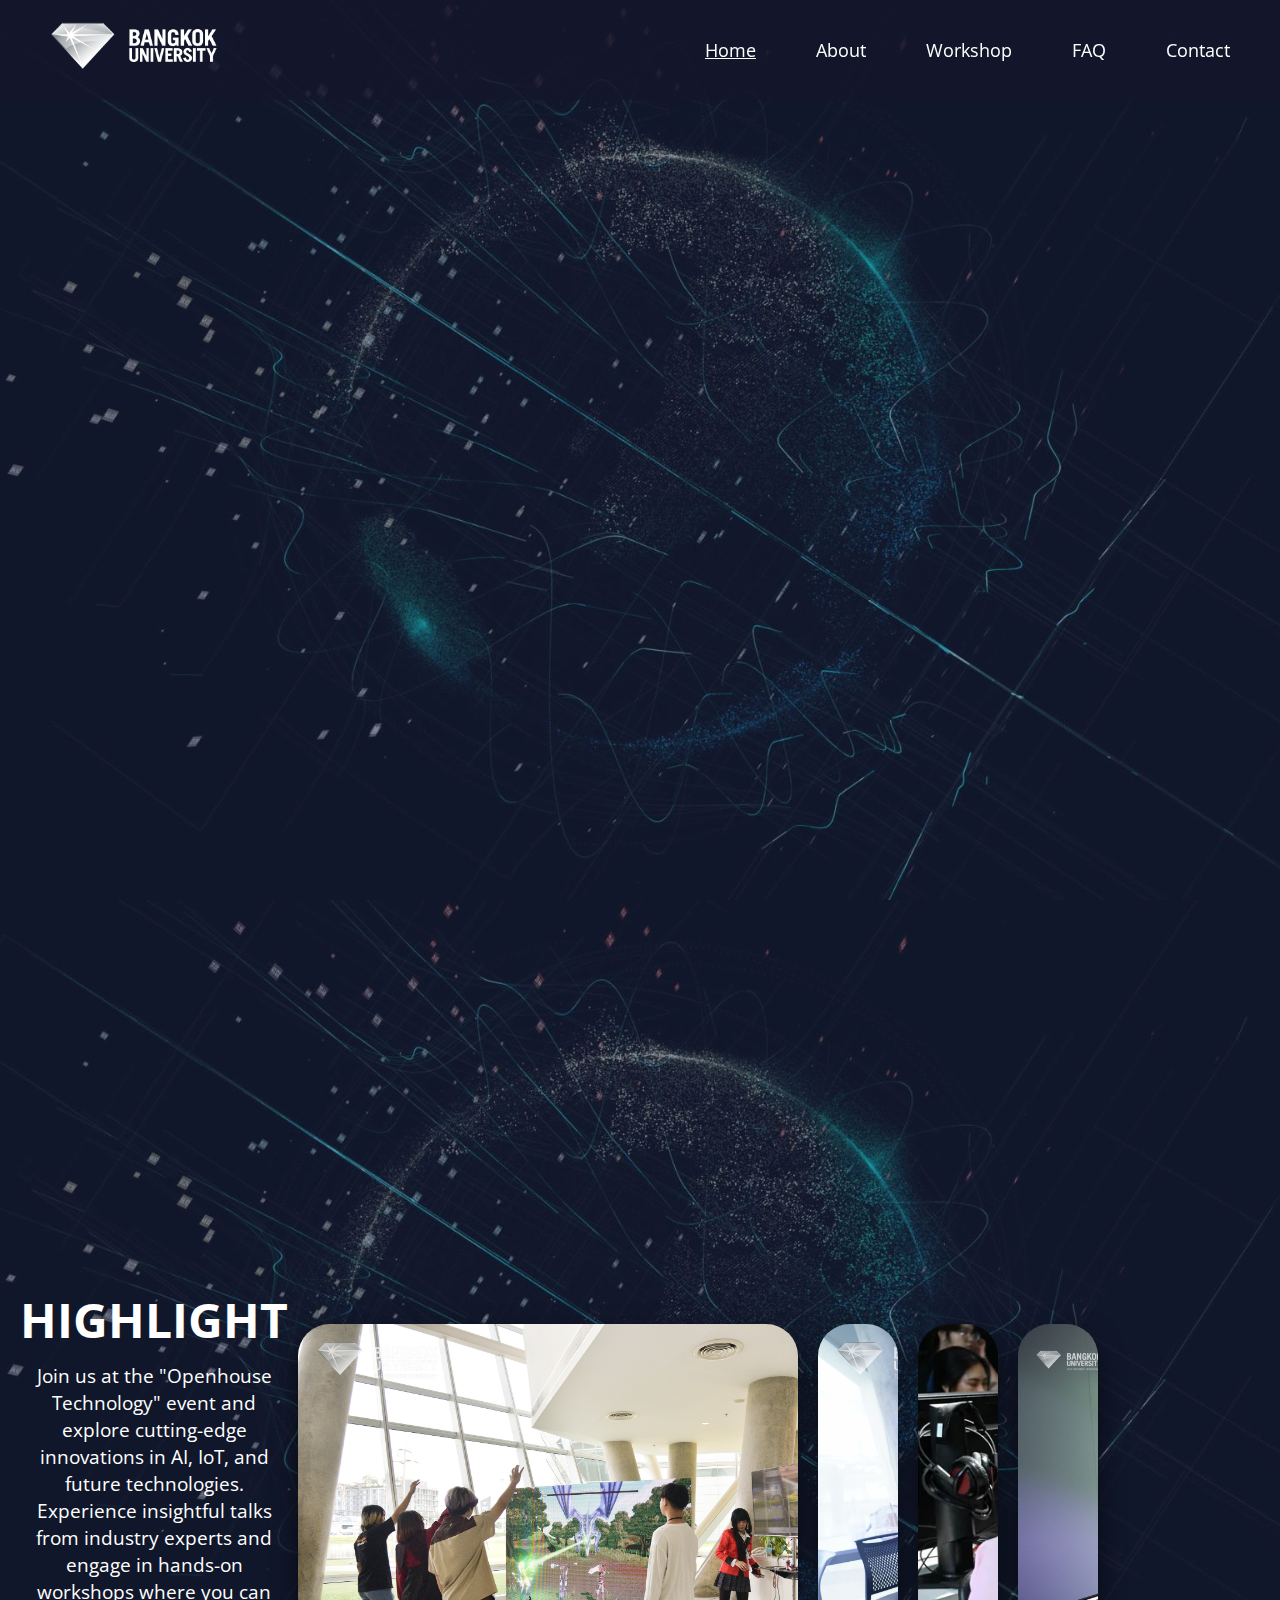
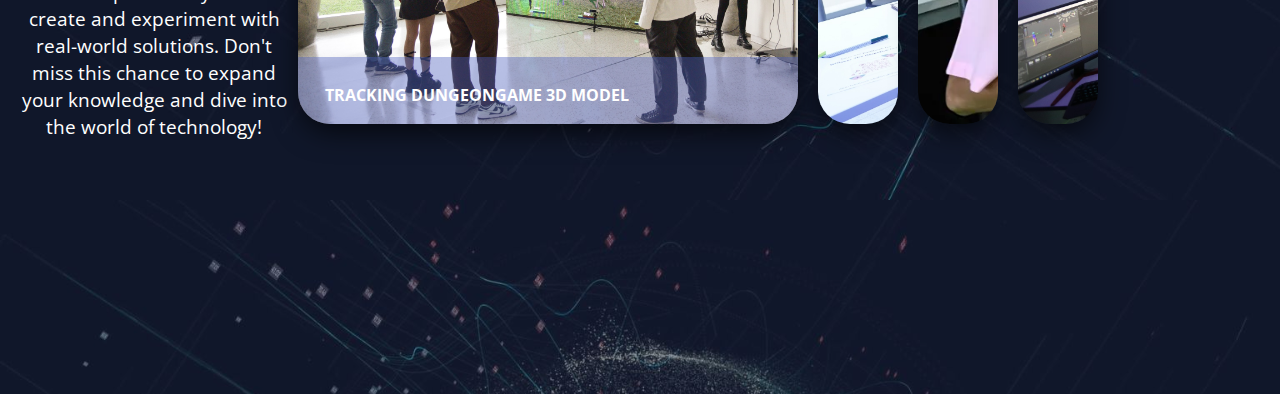
<file: home/index.html>
<!DOCTYPE html>
<html lang="en">
<head>
    <meta charset="UTF-8">
    <meta name="viewport" content="width=device-width, initial-scale=1.0">
    <title>BU Open House</title>
    <!-- Import Open Sans font -->
    <link href="https://fonts.googleapis.com/css2?family=Open+Sans:wght@400;700&display=swap" rel="stylesheet">
    <!-- Link to external CSS file -->
    <link rel="stylesheet" href="style.css">
</head>
<body>

    <!-- Navbar -->
    <nav class="navbar">
        <div class="navbar-logo">
            <img src="bu-white.png" alt="Logo">
        </div>
        <div class="navbar-links">
            <a href="index.html"><u>Home</u></a>
            <a href="/about/about.html">About</a>
            <a href="/workshop/workshop.html">Workshop</a>
            <a href="/faq/faq.html">FAQ</a>
            <a href="/contact/contact.html">Contact</a>
        </div>
        <div class="mobile-menu-icon" id="mobile-menu-icon">
            &#9776; <!-- ไอคอนเมนูมือถือ -->
        </div>
        <div class="mobile-menu" id="mobile-menu">
            <a href="index.html"><u>Home</u></a>
            <a href="/about/about.html">About</a>
            <a href="/workshop/workshop.html">Workshop</a>
            <a href="/faq/faq.html">FAQ</a>
            <a href="/contact/contact.html">Contact</a>
        </div>
    </nav>





    <div class="hero-section">
        <h1>BU OPEN HOUSE</h1>
        <h2>29-31 AUGUST 2024</h2>
        <img src="hand1.png" alt="Hand" class="hero-hand"> <!-- เพิ่มรูปภาพมือ -->
    </div>
    




    <div class="highlight-section">
        <div class="text-area">
            <h1>HIGHLIGHT</h1>
            <p>
                Join us at the "Openhouse Technology" event and explore cutting-edge innovations in AI, IoT, and future technologies. Experience insightful talks from industry experts and engage in hands-on workshops where you can create and experiment with real-world solutions. Don't miss this chance to expand your knowledge and dive into the world of technology!</p>
        </div>
        <div class="wrapper">
            <div class="container">
                <input type="radio" name="slide" id="c1" checked>
                <label for="c1" class="card">
                    <div class="row">
                        <div class="description">
                            <h4>Tracking DungeonGame 3D Model</h4>
                        </div>
                    </div>
                </label>
                
                <input type="radio" name="slide" id="c2">
                <label for="c2" class="card">
                    <div class="row">
                        <div class="description">
                            <h4>Create 3D Game UnrealEngine</h4>
                        </div>
                    </div>
                </label>
                
                <input type="radio" name="slide" id="c3">
                <label for="c3" class="card">
                    <div class="row">
                        <div class="description">
                            <h4>virtual reality (vr)</h4>
                        </div>
                    </div>
                </label>
                
                <input type="radio" name="slide" id="c4">
                <label for="c4" class="card">
                    <div class="row">
                        <div class="description">
                            <h4>Tracking Model Blender  </h4>
                        </div>
                    </div>
                </label>
            </div>
            <!-- Add more slides if needed -->
        </div>
    </div>








    
    <script src="script.js"></script>
</body>
</html>
</file>
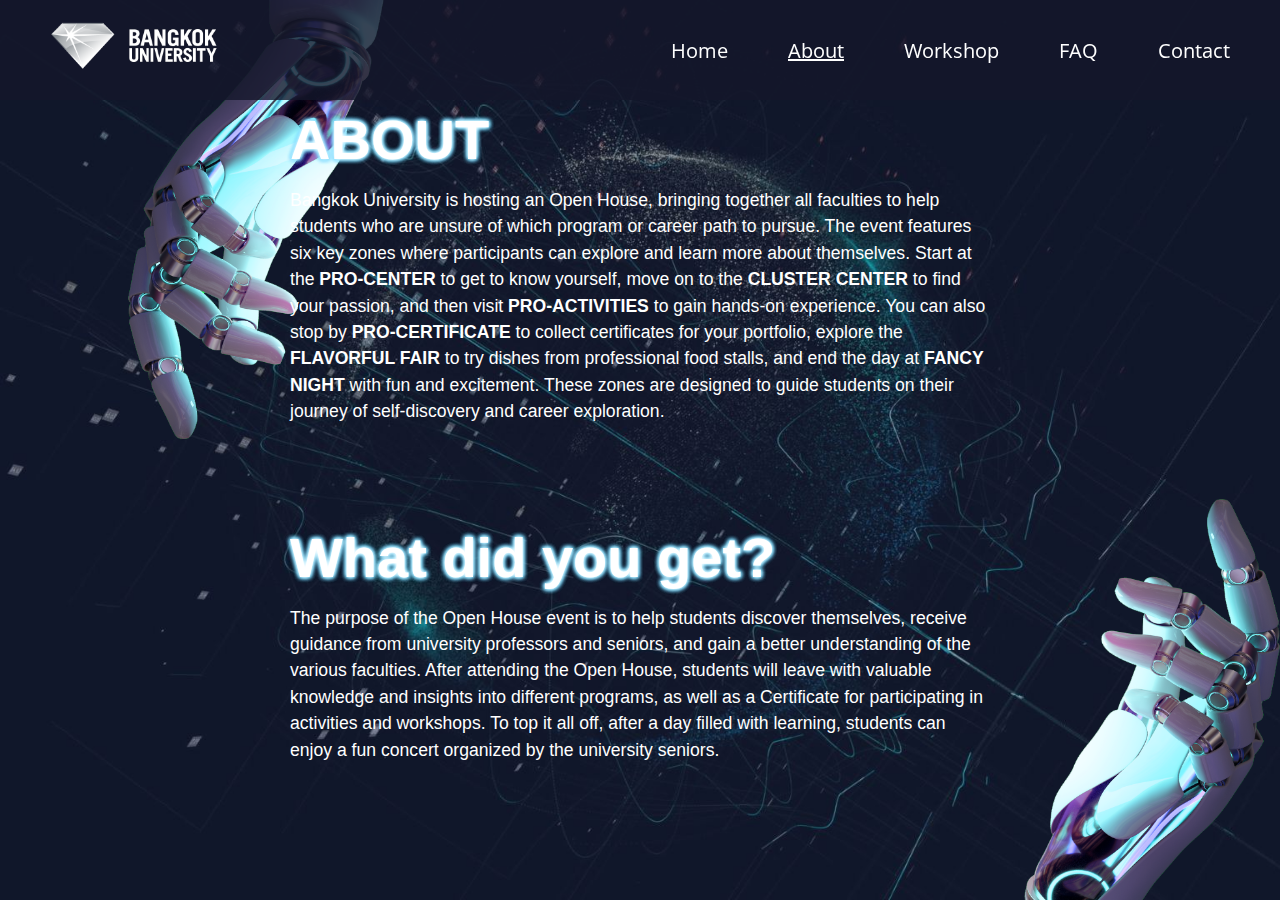
<file: about/about.html>
<!DOCTYPE html>
<html lang="en">
<head>
    <meta charset="UTF-8">
    <meta name="viewport" content="width=device-width, initial-scale=1.0">
    <title>BU Open House</title>
    <!-- Import Open Sans font -->
    <link href="https://fonts.googleapis.com/css2?family=Open+Sans:wght@400;700&display=swap" rel="stylesheet">
    <!-- Link to external CSS file -->
    <link rel="stylesheet" href="style_about.css">
</head>
<body>

    <!-- Navbar -->
    <nav class="navbar">
        <div class="navbar-logo">
            <img src="bu-white.png" alt="Logo">
        </div>
        <div class="navbar-links">
            <a href="/home/index.html">Home</a>
            <a href="about.html"><u>About</u></a>
            <a href="/workshop/workshop.html">Workshop</a>
            <a href="/faq/faq.html">FAQ</a>
            <a href="/contact/contact.html">Contact</a>
        </div>
        <div class="mobile-menu-icon" id="mobile-menu-icon">
            &#9776; <!-- ไอคอนเมนูมือถือ -->
        </div>
        <div class="mobile-menu" id="mobile-menu">
            <a href="/home/index.html">Home</a>
            <a href="about.html"><u>About</u></a>
            <a href="/workshop/workshop.html">Workshop</a>
            <a href="/faq/faq.html">FAQ</a>
            <a href="/contact/contact.html">Contact</a>
        </div>
    </nav>




     <!-- Hands Image on Top -->
     <img src="/about/top-hand.png" class="hand-top" alt="Top Hand Image">
     <div class="big-container">
     <div class="container">
         <!-- About Section -->
         <div class="title-section">
             <h1>ABOUT</h1>
             <p>
                Bangkok University is hosting an Open House, bringing together all faculties to help students who are unsure of which program or career path to pursue. The event features six key zones where participants can explore and learn more about themselves. Start at the <strong>PRO-CENTER</strong> to get to know yourself, move on to the <strong>CLUSTER CENTER</strong> to find your passion, and then visit <strong>PRO-ACTIVITIES</strong> to gain hands-on experience. You can also stop by <strong>PRO-CERTIFICATE</strong> to collect certificates for your portfolio, explore the <strong>FLAVORFUL FAIR</strong> to try dishes from professional food stalls, and end the day at <strong>FANCY NIGHT</strong> with fun and excitement. These zones are designed to guide students on their journey of self-discovery and career exploration.
             </p>
         </div>
 
         <!-- What Did You Get Section -->
         <div class="content-section">
             <h1>What did you get?</h1>
             <p>
                The purpose of the Open House event is to help students discover themselves, receive guidance from university professors and seniors, and gain a better understanding of the various faculties. After attending the Open House, students will leave with valuable knowledge and insights into different programs, as well as a Certificate for participating in activities and workshops. To top it all off, after a day filled with learning, students can enjoy a fun concert organized by the university seniors.
             </p>
         </div>
     </div>

     </div>
     
     <!-- Hands Image on Bottom -->
     <img src="/about/bottom-hand.png" class="hand-bottom" alt="Bottom Hand Image">

    <script src="script_about.js"></script>
</body>
</html>
</file>
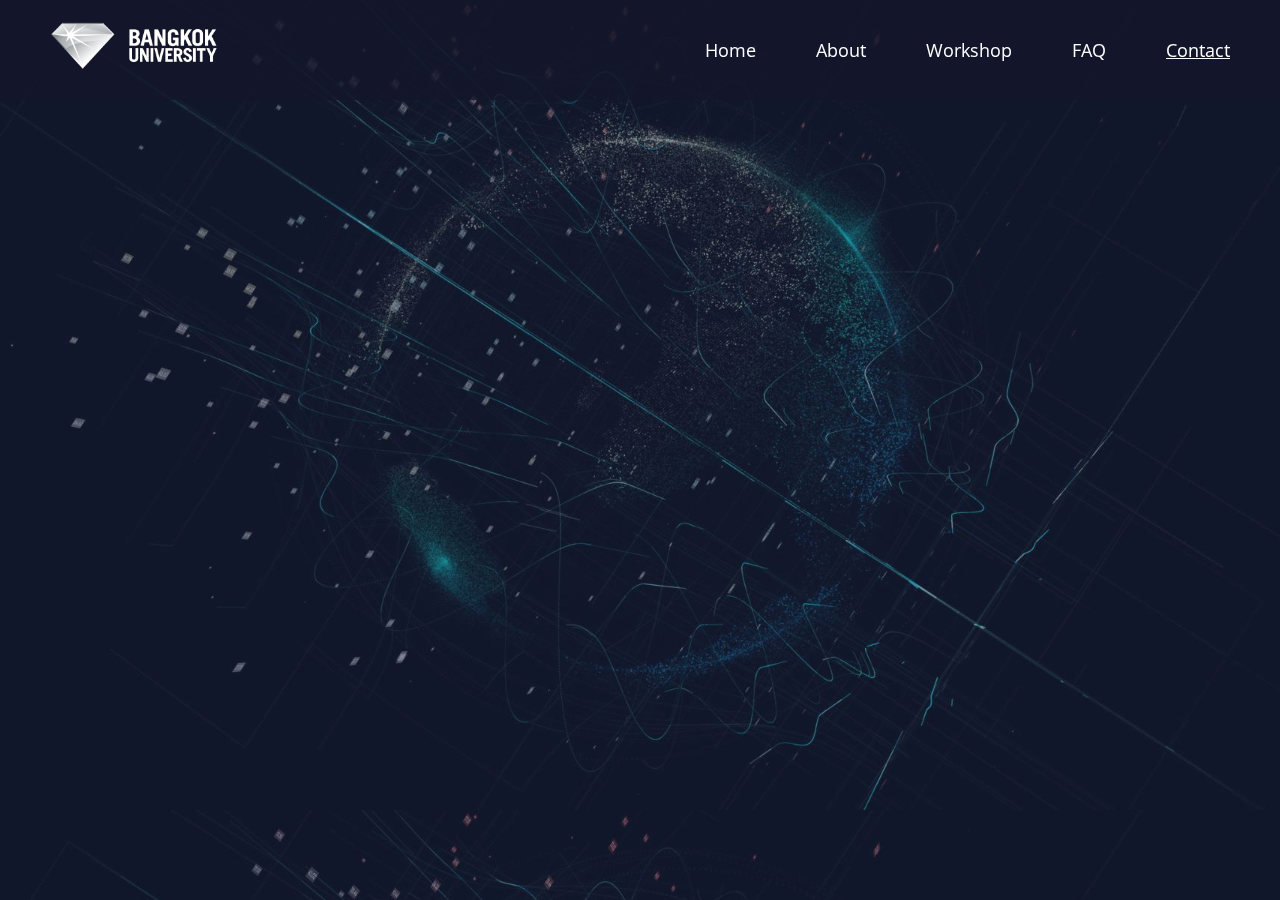
<file: contact/contact.html>
<!DOCTYPE html>
<html lang="en">
<head>
    <meta charset="UTF-8">
    <meta name="viewport" content="width=device-width, initial-scale=1.0">
    <title>BU Open House</title>
    <!-- Import Open Sans font -->
    <link href="https://fonts.googleapis.com/css2?family=Open+Sans:wght@400;700&display=swap" rel="stylesheet">
    <!-- Link to external CSS file -->
    <link rel="stylesheet" href="style_contact.css">
</head>
<body>

    <!-- Navbar -->
    <nav class="navbar">
        <div class="navbar-logo">
            <img src="bu-white.png" alt="Logo">
        </div>
        <div class="navbar-links">
            <a href="/home/index.html">Home</a>
            <a href="/about/about.html">About</a>
            <a href="/workshop/workshop.html">Workshop</a>
            <a href="/faq/faq.html">FAQ</a>
            <a href="/contact/contact.html"><u>Contact</u></a>
        </div>
        <div class="mobile-menu-icon" id="mobile-menu-icon">
            &#9776;
        </div>
        <div class="mobile-menu" id="mobile-menu">
            <a href="/home/index.html">Home</a>
            <a href="/about/about.html">About</a>
            <a href="/workshop/workshop.html">Workshop</a>
            <a href="/faq/faq.html">FAQ</a>
            <a href="/contact/contact.html"><u>Contact</u></a>
        </div>
    </nav>

    <div class="container">
        <h1>Contact Us</h1>
        <div class="contact-info">
            <p>PhoneNumber: 02 407 3888</p>
            <p>General Enquiries: <a href="mailto:info@bu.ac.th">info@bu.ac.th</a></p>
            <p>Admissions: <a href="mailto:admission@bu.ac.th">admission@bu.ac.th</a></p>
        </div>
    
        <div class="map-section">
            <h2>Map</h2>
            <img src="/contact/map1.jpg" alt="Campus Map" class="map-image">
            <p class="address"> 9/1 Village No. 5, Phahonyothin Road, Khlong Nueng, Khlong Luang, Pathum Thani 12120 </p>
            <a href="https://maps.app.goo.gl/p8vhTGXjyMR5gc8j9" target="_blank" class="google-map-link">View on Google Map</a>
        </div>
    </div>
    
    <img src="/contact/lefthand.png" alt="Robot Left Hand" class="robot-hands slide-in-left">
    <img src="/contact/righthand.png" alt="Robot Right Hand" class="robot-hands robot-hands-right slide-in-right">
    
    <script src="script_contact.js"></script>
</body>
</html>
</file>
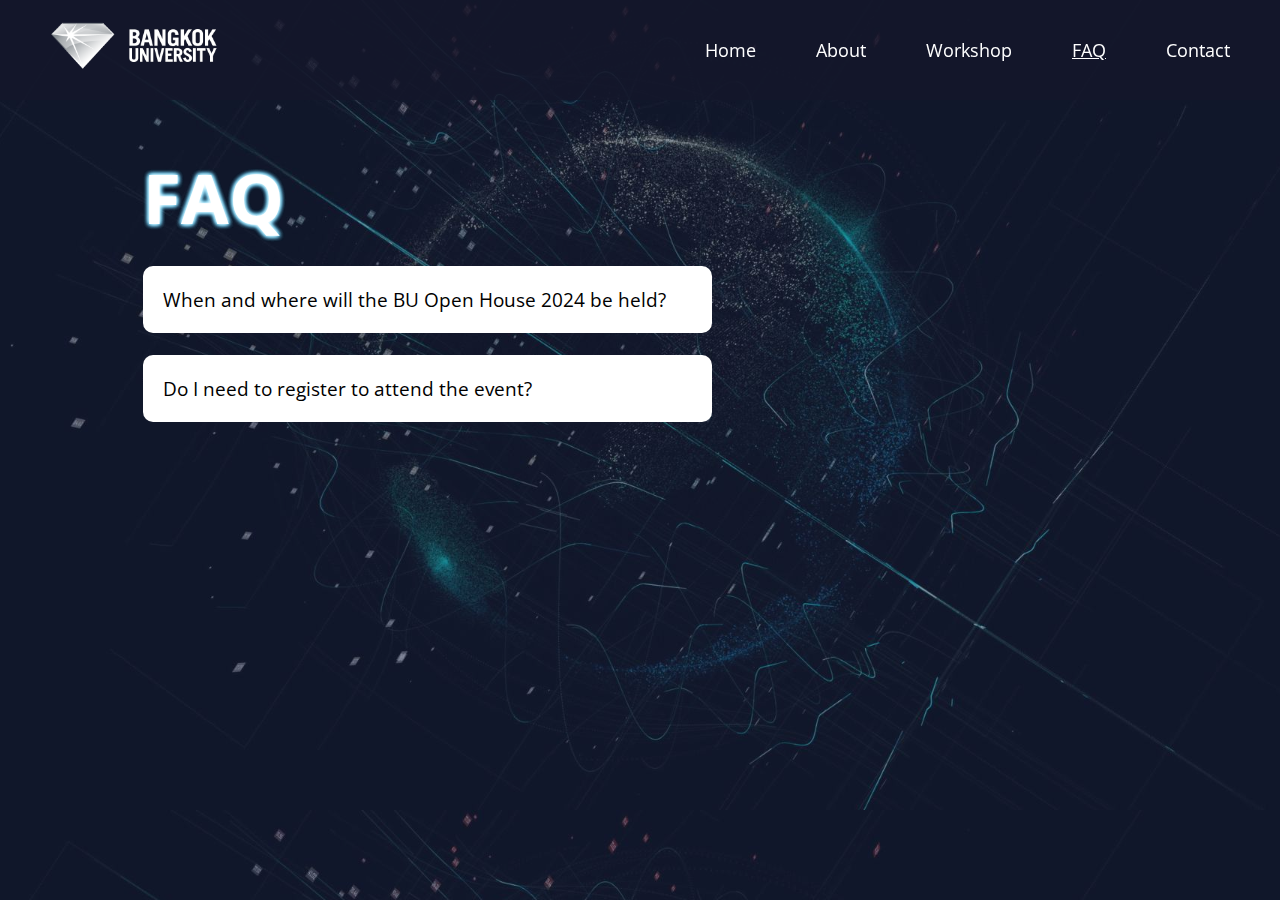
<file: faq/faq.html>
<!DOCTYPE html>
<html lang="en">
<head>
    <meta charset="UTF-8">
    <meta name="viewport" content="width=device-width, initial-scale=1.0">
    <title>BU Open House</title>
    <!-- Import Open Sans font -->
    <link href="https://fonts.googleapis.com/css2?family=Open+Sans:wght@400;700&display=swap" rel="stylesheet">
    <!-- Link to external CSS file -->
    <link rel="stylesheet" href="style_faq.css">
</head>
<body>

    <!-- Navbar -->
    <nav class="navbar">
        <div class="navbar-logo">
            <img src="bu-white.png" alt="Logo">
        </div>
        <div class="navbar-links">
            <a href="/home/index.html">Home</a>
            <a href="/about/about.html">About</a>
            <a href="/workshop/workshop.html">Workshop</a>
            <a href="faq.html"><u>FAQ</u></a>
            <a href="/contact/contact.html">Contact</a>
        </div>
        <div class="mobile-menu-icon" id="mobile-menu-icon">
            &#9776; <!-- ไอคอนเมนูมือถือ -->
        </div>
        <div class="mobile-menu" id="mobile-menu">
            <a href="/home/index.html">Home</a>
            <a href="/about/about.html">About</a>
            <a href="/workshop/workshop.html">Workshop</a>
            <a href="faq.html"><u>FAQ</u></a>
            <a href="/contact/contact.html">Contact</a>
        </div>
    </nav>


    <div class="faq-container">
        <h1 class="glowing-text fade-in" id="faq-header">FAQ</h1>
        <div class="faq-item fade-in" id="faq-item-1" onclick="showPopup(1)">
          When and where will the BU Open House 2024 be held?
        </div>
        <div class="faq-item fade-in" id="faq-item-2" onclick="showPopup(2)">
          Do I need to register to attend the event?
        </div>
        <div class="faq-item fade-in" id="faq-item-3" onclick="showPopup(3)">
          How many faculties can I register for activities?
        </div>
        <div class="faq-item fade-in" id="faq-item-4" onclick="showPopup(4)">
          What should I wear to the Open House?
        </div>
        <div class="faq-item fade-in" id="faq-item-5" onclick="showPopup(5)">
          What time do the faculty activities start and end?
        </div>
    
        <img src="faqpicture.png" alt="Hand" class="hero-hand fade-in" id="faq-image">
    </div>
    

    
      <div id="popup" class="popup">
        <div class="popup-content">
          <span class="close" onclick="closePopup()">&times;</span>
          <p id="popup-text"></p>
        </div>
      </div>




    <script src="script_faq.js"></script>
</body>
</html>
</file>
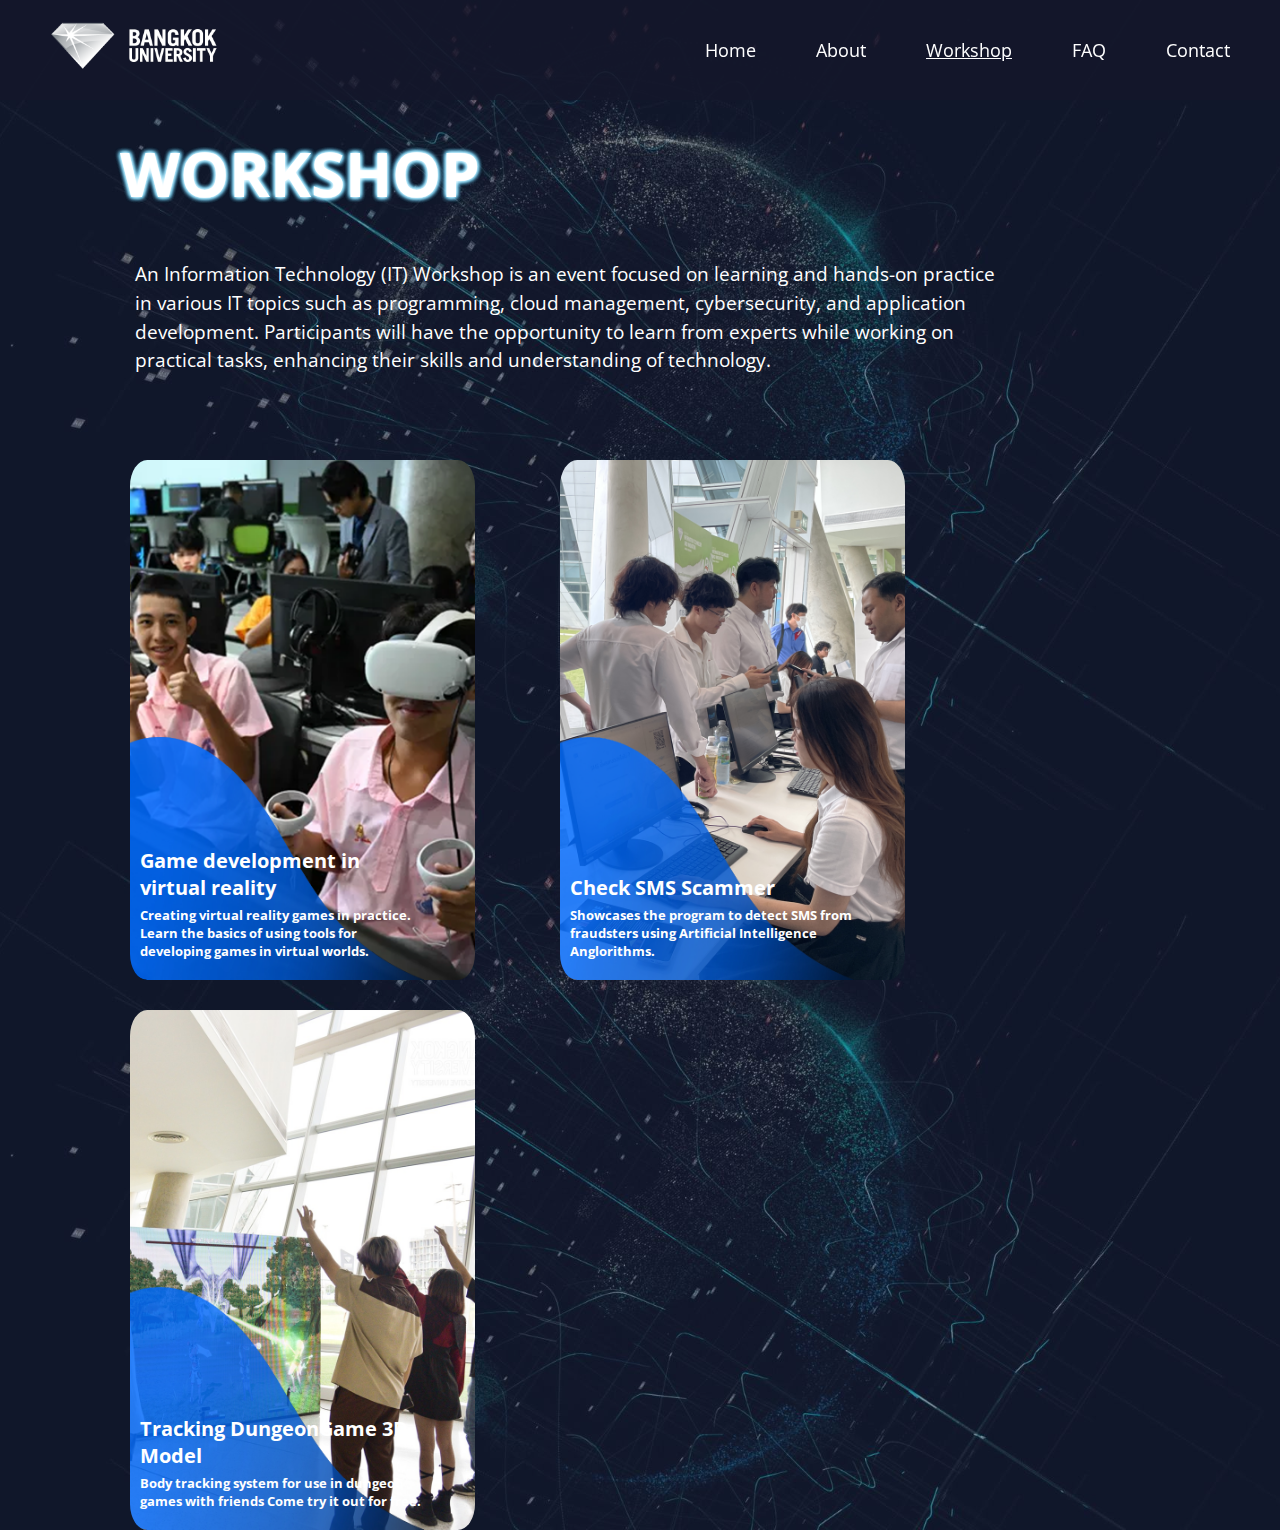
<file: workshop/workshop.html>
<!DOCTYPE html>
<html lang="en">
<head>
    <meta charset="UTF-8">
    <meta name="viewport" content="width=device-width, initial-scale=1.0">
    <title>BU Open House</title>
    <!-- Import Open Sans font -->
    <link href="https://fonts.googleapis.com/css2?family=Open+Sans:wght@400;700&display=swap" rel="stylesheet">
    <!-- Link to external CSS file -->
    <link rel="stylesheet" href="style_workshop.css">
</head>
<body>

    <!-- Navbar -->
    <nav class="navbar">
        <div class="navbar-logo">
            <img src="bu-white.png" alt="Logo">
        </div>
        <div class="navbar-links">
            <a href="/home/index.html">Home</a>
            <a href="/about/about.html">About</a>
            <a href="workshop.html"><u>Workshop</u></a>
            <a href="/faq/faq.html">FAQ</a>
            <a href="/contact/contact.html">Contact</a>
        </div>
        <div class="mobile-menu-icon" id="mobile-menu-icon">
            &#9776; <!-- ไอคอนเมนูมือถือ -->
        </div>
        <div class="mobile-menu" id="mobile-menu">
            <a href="/home/index.html">Home</a>
            <a href="/about/about.html">About</a>
            <a href="workshop.html"><u>Workshop</u></a>
            <a href="/faq/faq.html">FAQ</a>
            <a href="/contact/contact.html">Contact</a>
        </div>
    </nav>










    <div class="container fade-in">
        <h1>WORKSHOP</h1>
        <p>
            An Information Technology (IT) Workshop is an event focused on learning and hands-on 
            practice in various IT topics such as programming, cloud management, cybersecurity, and 
            application development. Participants will have the opportunity to learn from experts while 
            working on practical tasks, 
            enhancing their skills and understanding of technology. 
        </p>

        <div class="workshop-info">
            <!-- รูปภาพ Workshop ที่ 1 -->
            <div class="containerz fade-in">
                <img src="workshop1.png" alt="VR Tracking" class="image">
                <div class="text fade-in">
                    Game development in virtual reality
                    <div class="subtext fade-in">Creating virtual reality games in practice. Learn the basics of using tools for developing games in virtual worlds.
                    </div>
                </div>
            </div>

            <!-- รูปภาพ Workshop ที่ 2 -->
            <div class="containerz fade-in">
                <img src="workshop2.png" alt="VR Tracking" class="image">
                <div class="text fade-in">
                    Check SMS Scammer
                    <div class="subtext">Showcases the program to detect SMS from fraudsters using Artificial Intelligence Anglorithms.
                    </div>
                </div>
            </div>

            <!-- รูปภาพ Workshop ที่ 3 -->
            <div class="containerz fade-in">
                <img src="workshop3.png" alt="VR Tracking" class="image">
                <div class="text fade-in">
                    Tracking DungeonGame 3D Model 
                    <div class="subtext">Body tracking system for use in dungeon games with friends Come try it out for free.
                    </div>
                </div>
            </div>
            
        </div>
        <div class="containerzz">
            <img src="hand-workshop.png" class="hero-hand fade-in-hand" alt="แขน">
        </div>
        
        
    </div>











    <script src="script_workshop.js"></script>
</body>
</html>
</file>
<file: home/style.css>
* {
    margin: 0;
    padding: 0;
    box-sizing: border-box;
}

body, html {
    height: 100%;
    font-family: 'Open Sans', sans-serif;
}

body {
    background-image: url('wall1.jpg'); /* เปลี่ยนเป็น path ของภาพพื้นหลังที่คุณต้องการ */
    background-size: cover;
    background-position: center;
}

.navbar {
    display: flex;
    justify-content: space-between;
    align-items: center;
    padding: 20px 50px;
    position: fixed; /* เปลี่ยนจาก absolute เป็น fixed */
    width: 100%;
    top: 0; /* ให้ navbar อยู่ที่ด้านบนเสมอ */
    z-index: 10;
    background-color: rgba(20, 23, 43, 0.8); /* เพิ่มพื้นหลังเพื่อให้ดูชัดเจนขณะเลื่อน */
}


.navbar-logo img {
    height: 55px; /* ปรับขนาดโลโก้ได้ตามต้องการ */
}

.navbar-links {
    display: flex;
    gap: 60px;
}

.navbar-links a {
    color: white;
    text-decoration: none;
    font-size: 18px;
}

/* เมนูสำหรับมือถือ */
.mobile-menu {
    display: none;
    flex-direction: column;
    gap: 20px;
    position: absolute;
    top: 100px;
    right: 50px;
    background-color: rgba(0, 0, 0, 0.8);
    padding: 20px;
    border-radius: 10px;
}

.mobile-menu a {
    color: white;
    text-decoration: none;
    font-size: 18px;
}

/* ไอคอนเมนูมือถือ */
.mobile-menu-icon {
    display: none;
    font-size: 30px;
    color: white;
    cursor: pointer;
}

/* Responsive สำหรับหน้าจอเล็ก */
@media (max-width: 768px) {
    .navbar-links {
        display: none; /* ซ่อนเมนูปกติ */
    }

    .mobile-menu-icon {
        display: block; /* แสดงไอคอนเมนู */
    }

    /* เมนูมือถือเมื่อกดที่ไอคอน */
    #mobile-menu.active {
        display: flex;
    }
}













.hero-section {
    margin-top: 12%;
    display: flex;
    flex-direction: column;
    justify-content: start;
    align-items: center;  
    height: 100vh;
    color: white;
    text-align: center;
    position: relative;
    z-index: 2;
    padding-top: 100px;
}

.hero-section h1, 
.hero-section h2 {
    opacity: 0; 
    transform: translateY(150px);  
    animation: moveTextUp 3s ease-out forwards;
    z-index: 1;
}

.hero-section h1 {
    font-size: 8vw;
    margin-bottom: 20px;
}

.hero-section h2 {
    font-size: 4vw;
    letter-spacing: 0.5vw;
    margin-top: -20px;
}

/* รูปภาพมือ */
.hero-hand {
    width: 75vw; /* ปรับขนาดรูปภาพมือให้ใหญ่ขึ้น */
    opacity: 0;
    transform: translateY(150px);
    animation: moveHandUp 3s ease-out forwards;
    position: absolute; /* ทำให้รูปมืออยู่แบบ absolute */
    right: 0; /* ชิดมุมขวาของหน้าจอ */
    z-index: 0; /* ทำให้รูปมืออยู่ข้างหลังข้อความ */
    margin-top: 15vw;

}

/* อนิเมชั่นสำหรับข้อความ */
@keyframes moveTextUp {
    0% {
        opacity: 0;
        transform: translateY(50px); 
    }
    100% {
        opacity: 1;
        transform: translateY(-50px);  
    }
}

/* อนิเมชั่นสำหรับรูปมือ */
@keyframes moveHandUp {
    0% {
        opacity: 0;
        transform: translateY(150px); 
    }
    100% {
        opacity: 1;
        transform: translateY(0);
    }
}

/* Responsive สำหรับหน้าจอขนาดเล็ก */
@media (max-width: 768px) {
    .hero-section {
        padding-top: 120px;
    }


}

@media (max-width: 480px) {
    .hero-section h1 {
        font-size: 12vw;
    }

    .hero-section h2 {
        font-size: 7vw;
        letter-spacing: 1vw;
    }
    
    .hero-section {
        padding-top: 150px;
    }


}









/* Highlight Section */
.highlight-section {
    display: flex;
    align-items: center;
    width: 80%;
    padding: 20px;
    border-radius: 15px;
}

.text-area {
    width: 50%;
}

.text-area h1 {
    text-align: center;
    font-size: 3em;
    margin-bottom: 10px;
    color: white;
}

.text-area p {
    text-align: center;
    font-size: 1.2em;
    margin-bottom: 20px;
    color: white;
}

.text-area button {
    padding: 10px 20px;
    background-color: #007bff;
    border: none;
    color: white;
    border-radius: 5px;
    cursor: pointer;
    font-size: 1em;
}

.text-area button:hover {
    background-color: #0056b3;
}

/* Gallery / Slider */
.gallery {
    width: 40%;
    position: relative;
}

.gallery .slide {
    position: relative;
}

.gallery img {
    width: 100%;
    border-radius: 15px;
}

.gallery p {
    position: absolute;
    bottom: 10px;
    left: 15px;
    font-size: 1.5em;
    padding: 5px 10px;
    border-radius: 5px;
}



















.wrapper {
    width: 100%;
    height: 100vh;
    display: flex;
    align-items: center;
    justify-content: center;
    position: relative;
}

.container {
    height: 400px;
    display: flex;
    flex-wrap: nowrap;
    justify-content: start;
    position: relative;
}

.card {
    width: 80px;
    border-radius: .75rem;
    background-size: cover;
    cursor: pointer;
    overflow: hidden;
    border-radius: 2rem;
    margin: 0 10px;
    display: flex;
    align-items: flex-end;
    transition: .6s cubic-bezier(.28,-0.03,0,.99);
    box-shadow: 0px 10px 30px -5px rgba(0,0,0,0.8);
}

.card > .row {
    color: white;
    display: flex;
    flex-wrap: nowrap;
}

.card > .row > .description {
    display: flex;
    justify-content: center;
    flex-direction: column;
    overflow: hidden;
    height: 80px;
    width: 520px;
    opacity: 0;
    transform: translateY(30px);
    transition-delay: .3s;
    transition: all .3s ease;
}

.description h4 {
    padding: 27px;
    text-transform: uppercase;
    background-color: rgb(75 95 191 / 40%);
    border-radius: 0%;
    margin-top: 22px;
}

input {
    display: none;
}

input:checked + label {
    width: 500px;
}

input:checked + label .description {
    opacity: 1 !important;
    transform: translateY(0) !important;
}

/* จัดตำแหน่งจุด (dots) */
.dots {
    display: flex;
    justify-content: center;
    position: absolute;
    top: 420px; /* ขยับจุดให้อยู่ใกล้การ์ด */
    left: 50%;
    transform: translateX(-50%);
}

.dot {
    height: 15px;
    width: 15px;
    background-color: #bbb;
    border-radius: 50%;
    display: inline-block;
    margin: 0 5px;
    cursor: pointer;
    transition: background-color 0.3s ease;
}

/* เปลี่ยนสีจุดเมื่อเลือกการ์ด */
input[id="c1"]:checked ~ .dots label[for="c1"],
input[id="c2"]:checked ~ .dots label[for="c2"],
input[id="c3"]:checked ~ .dots label[for="c3"],
input[id="c4"]:checked ~ .dots label[for="c4"] {
    background-color: #4CAF50;
}


.card[for="c1"] {
    background-image: url('oph1.jpg');
}
.card[for="c2"] {
    background-image: url('oph2.jpg');
}
.card[for="c3"] {
    background-image: url('oph3.png');
}
.card[for="c4"] {
    background-image: url('oph4.jpg');
}
</file>
<file: about/style_about.css>
* {
    margin: 0;
    padding: 0;
    box-sizing: border-box;
}

body, html {
    height: 100%;
    font-family: 'Open Sans', sans-serif;
}

body {
    background-image: url('wall1.jpg'); /* เปลี่ยนเป็น path ของภาพพื้นหลังที่คุณต้องการ */
    background-size: cover;
    background-position: center;
}

.navbar {
    display: flex;
    justify-content: space-between;
    align-items: center;
    padding: 20px 50px;
    position: fixed; /* เปลี่ยนจาก absolute เป็น fixed */
    width: 100%;
    top: 0; /* ให้ navbar อยู่ที่ด้านบนเสมอ */
    z-index: 10;
    background-color: rgba(20, 23, 43, 0.8); /* เพิ่มพื้นหลังเพื่อให้ดูชัดเจนขณะเลื่อน */
}


.navbar-logo img {
    height: 55px; /* ปรับขนาดโลโก้ได้ตามต้องการ */
}

.navbar-links {
    display: flex;
    gap: 60px;
}

.navbar-links a {
    color: white;
    text-decoration: none;
    font-size: 20px;
}

/* เมนูสำหรับมือถือ */
.mobile-menu {
    display: none;
    flex-direction: column;
    gap: 20px;
    position: absolute;
    top: 100px;
    right: 50px;
    background-color: rgba(0, 0, 0, 0.8);
    padding: 20px;
    border-radius: 10px;
}

.mobile-menu a {
    color: white;
    text-decoration: none;
    font-size: 18px;
}

/* ไอคอนเมนูมือถือ */
.mobile-menu-icon {
    display: none;
    font-size: 30px;
    color: white;
    cursor: pointer;
}

/* Responsive สำหรับหน้าจอเล็ก */
@media (max-width: 768px) {
    .navbar-links {
        display: none; /* ซ่อนเมนูปกติ */
    }

    .mobile-menu-icon {
        display: block; /* แสดงไอคอนเมนู */
    }

    /* เมนูมือถือเมื่อกดที่ไอคอน */
    #mobile-menu.active {
        display: flex;
    }
}


/* General Styles */
.big-container {
    margin: 0;
    font-family: 'Arial', sans-serif;
    color: white;
    display: flex;
    justify-content: center;
    align-items: center;
    height: 100vh;
    position: relative;
    overflow: hidden;
}

.container {
    width: 80%;
    max-width: 800px;
    text-align: left;
    padding: 50px;
    position: relative;
    z-index: 1;
    margin: 0;
    opacity: 0;
    transform: translateY(30px);
    transition: opacity 1s ease-out, transform 1s ease-out;
}

/* Title & Text */
h1 {
    font-size: 3.5em;
    margin-bottom: 15px;
    text-shadow: 0 0 5px #fff, 0 0 5px #fff, 0 0 5px rgb(0, 195, 255), 0 0 5px rgb(0, 183, 255), 0 0 5px rgb(2, 175, 255), 0 0 1px rgb(0, 183, 255);
}

p {
    font-size: 1.1em;
    line-height: 1.5em;
    margin-bottom: 30px;
}

/* Section Spacing */
.title-section {
    padding-bottom: 20px;
}

.content-section {
    margin-top: 50px;
}

/* Hands Image Animations */
.hand-top, .hand-bottom {
    position: absolute;
    left: 50%;
    transform: translateX(-50%);
    z-index: 0;
    opacity: 0;
    transform: scale(0.8);
    transition: transform 1s ease-in-out, opacity 1s ease-in-out;
}

.hand-top {
    left: 10%;
    top: 0;
    width: 20%;
    height: auto;
}

.hand-bottom {
    left: 80%;
    bottom: 0;
    width: 20%;
    height: auto;
}

/* Hover Animation for Hands */
.hand-top:hover, .hand-bottom:hover {
    transform: scale(1);
}

/* Animation Triggers */
.show-content {
    opacity: 1;
    transform: translateY(0);
}

.show-hands {
    opacity: 1;
    transform: scale(1);
}



@media (max-width: 1000px) {
    .hand-top {
        left: 10%;
        top: 0;
        width: 0%;
        height: auto;
    }
    
    .hand-bottom {
        left: 80%;
        bottom: 0;
        width: 0%;
        height: auto;
    }

    .container{
        margin-top: 20%;
    }
    
}
</file>
<file: contact/style_contact.css>
/* Global styles */
* {
    margin: 0;
    padding: 0;
    box-sizing: border-box;
}

body, html {
    height: 90%;
    font-family: 'Open Sans', sans-serif;
}

body {
    background-image: url('wall1.jpg');
    background-size: cover;
    background-position: center;
    color: white;
    transition: background 0.5s ease-in-out;
}

.navbar {
    display: flex;
    justify-content: space-between;
    align-items: center;
    padding: 20px 50px;
    position: fixed;
    width: 100%;
    top: 0;
    z-index: 10;
    background-color: rgba(20, 23, 43, 0.8);
    transition: background-color 0.3s ease;
}

.navbar-logo img {
    height: 55px;
    transition: transform 0.5s ease;
}

.navbar-links {
    display: flex;
    gap: 60px;
}

.navbar-links a {
    color: white;
    text-decoration: none;
    font-size: 18px;
    transition: color 0.3s ease;
}

.navbar-links a:hover {
    color: #00d9ff;
}

/* Mobile menu */
.mobile-menu {
    display: none;
    flex-direction: column;
    gap: 20px;
    position: absolute;
    top: 100px;
    right: 50px;
    background-color: rgba(0, 0, 0, 0.8);
    padding: 20px;
    border-radius: 10px;
}

.mobile-menu a {
    color: white;
    text-decoration: none;
    font-size: 18px;
}

/* Mobile menu icon */
.mobile-menu-icon {
    display: none;
    font-size: 30px;
    color: white;
    cursor: pointer;
}

#mobile-menu.active {
    display: flex;
}

/* Responsive styles */
@media (max-width: 768px) {
    .navbar-links {
        display: none;
    }

    .mobile-menu-icon {
        display: block;
    }
}

/* Container styling */
.container {
    margin-top: 100px;
    text-align: center;
    padding: 50px 20px;
    opacity: 0;
    animation: fadeIn 1s forwards;
}

h1 {
    font-size: 3.9rem;
    margin-bottom: 20px;
    text-shadow: 0 0 5px #fff, 0 0 5px #fff, 0 0 5px rgb(0, 195, 255), 0 0 5px rgb(0, 183, 255), 0 0 5px rgb(2, 175, 255), 0 0 1px rgb(0, 183, 255);
}

.contact-info {
    font-size: 1.7rem;
    margin-bottom: 40px;
}

.contact-info a {
    color: #00d9ff;
    text-decoration: none;
    transition: color 0.3s ease;
}

.contact-info a:hover {
    color: #fff;
}

.map-section {
    margin-top: 50px;
    opacity: 0;
    animation: fadeIn 2s forwards;
}

.map-section h2 {
    font-size: 3.9rem;
    margin-bottom: 20px;
    text-shadow: 0 0 5px #fff, 0 0 5px #fff, 0 0 5px rgb(0, 195, 255), 0 0 5px rgb(0, 183, 255), 0 0 5px rgb(2, 175, 255), 0 0 1px rgb(0, 183, 255);
}

.map-image {
    width: 100%;
    max-width: 738px;
    border-radius: 33px;
    margin: 0 auto;
    transition: transform 0.3s ease;
}

.map-image:hover {
    transform: scale(1.05);
}

.google-map-link {
    display: inline-block;
    margin-top: 20px;
    padding: 10px 20px;
    background-color: #00d9ff;
    color: #ffffff;
    text-decoration: none;
    border-radius: 5px;
    transition: background-color 0.3s ease;
}

.google-map-link:hover {
    background-color: #ffffff;
    color: #00d9ff;
}

/* Robot hands animation */
.robot-hands {
    position: absolute;
    top: 31%;
    left: 56px;
    width: 391px;
    opacity: 0;
}

.robot-hands-right {
    right: 44px;
    left: auto;
    width: 451px;
    top: 32%;
}

/* Slide-in animation */
.slide-in-left {
    animation: slideInLeft 2s forwards;
}

.slide-in-right {
    animation: slideInRight 2s forwards;
}

@keyframes slideInLeft {
    from {
        transform: translateX(-100%);
        opacity: 0;
    }
    to {
        transform: translateX(0);
        opacity: 1;
    }
}

@keyframes slideInRight {
    from {
        transform: translateX(100%);
        opacity: 0;
    }
    to {
        transform: translateX(0);
        opacity: 1;
    }
}

@keyframes fadeIn {
    from {
        opacity: 0;
    }
    to {
        opacity: 1;
    }
}


@media (max-width: 1400px) {
    .robot-hands {
        position: absolute;
        top: 31%;
        left: 56px;
        width: 0px;
        opacity: 0;
    }
    
    .robot-hands-right {
        right: 44px;
        left: auto;
        width: 0px;
        top: 32%;
    }
}
</file>
<file: faq/style_faq.css>
* {
    margin: 0;
    padding: 0;
    box-sizing: border-box;
}

body, html {
    height: 90%;
    font-family: 'Open Sans', sans-serif;
}

body {
    background-image: url('wall1.jpg'); /* เปลี่ยนเป็น path ของภาพพื้นหลังที่คุณต้องการ */
    background-size: cover;
    background-position: center;
}

.navbar {
    display: flex;
    justify-content: space-between;
    align-items: center;
    padding: 20px 50px;
    position: fixed; /* เปลี่ยนจาก absolute เป็น fixed */
    width: 100%;
    top: 0; /* ให้ navbar อยู่ที่ด้านบนเสมอ */
    z-index: 10;
    background-color: rgba(20, 23, 43, 0.8); /* เพิ่มพื้นหลังเพื่อให้ดูชัดเจนขณะเลื่อน */
}


.navbar-logo img {
    height: 55px; /* ปรับขนาดโลโก้ได้ตามต้องการ */
}

.navbar-links {
    display: flex;
    gap: 60px;
}

.navbar-links a {
    color: white;
    text-decoration: none;
    font-size: 18px;
}

/* เมนูสำหรับมือถือ */
.mobile-menu {
    display: none;
    flex-direction: column;
    gap: 20px;
    position: absolute;
    top: 100px;
    right: 50px;
    background-color: rgba(0, 0, 0, 0.8);
    padding: 20px;
    border-radius: 10px;
}

.mobile-menu a {
    color: white;
    text-decoration: none;
    font-size: 18px;
}

/* ไอคอนเมนูมือถือ */
.mobile-menu-icon {
    display: none;
    font-size: 30px;
    color: white;
    cursor: pointer;
}

/* Responsive สำหรับหน้าจอเล็ก */
@media (max-width: 768px) {
    .navbar-links {
        display: none; /* ซ่อนเมนูปกติ */
    }

    .mobile-menu-icon {
        display: block; /* แสดงไอคอนเมนู */
    }

    /* เมนูมือถือเมื่อกดที่ไอคอน */
    #mobile-menu.active {
        display: flex;
    }
}



.hero-hand {

    position: absolute;
    right: 175px;
    z-index: 0;
    margin-top: -450px;
}







h1{
    font-size: 30px;
}
.glowing-text {
    margin-left: 0px;
    font-size: 69px;
    color: white;
    text-shadow: 0 0 5px #fff, 0 0 5px #fff, 0 0 5px rgb(0, 195, 255), 0 0 5px rgb(0, 183, 255), 0 0 5px rgb(2, 175, 255), 0 0 1px rgb(0, 183, 255);
}



.faq-container {
    margin-top: 150px;
    margin-left: 143px;
    text-align: left;
}

.faq-item {
    background-color: white;
    color: black;
    padding: 20px;
    margin: 22px 0; 
    width: 50%;
    cursor: pointer;
    border-radius: 10px;
    font-size: 1.2em;
    transition: background-color 0.3s ease, transform 0.3s ease; /* เพิ่ม transition */
}


.faq-item:hover {
    background-color: #f0f0f0;
    transform: translateY(-5px); /* เคลื่อนที่ขึ้นเล็กน้อยเมื่อ hover */
}

  
.popup {
    display: none;
    position: fixed;
    left: 0;
    top: 0;
    width: 100%;
    height: 100%;
    background-color: rgba(0, 0, 0, 0.8);
    animation: fadeIn 0.5s ease; /* เพิ่มอนิเมชั่นให้กับ popup */
}

@keyframes fadeIn {
    from { opacity: 0; }
    to { opacity: 1; }
}
  




.popup-content {
    background-color: white;
    color: black;
    position: fixed;
    top: 50%;
    left: 50%;
    transform: translate(-50%, -50%);
    padding: 20px;
    width: 60%;
    border-radius: 10px;
    text-align: center;
    align-items: center;
    box-shadow: 0 4px 8px rgba(0, 0, 0, 0.2);
    opacity: 0; /* เริ่มต้นที่ซ่อน */
    animation: slideIn 0.5s forwards; /* เพิ่มอนิเมชั่นให้กับ content */
}

@keyframes slideIn {
    from { transform: translate(-50%, -60%); opacity: 0; } /* เริ่มจากที่สูงกว่า */
    to { transform: translate(-50%, -50%); opacity: 1; } /* ย้ายมาที่ตำแหน่งกลาง */
}

  
  .close {
    color: #aaa;
    float: right;
    font-size: 28px;
    cursor: pointer;
  }
  
  .close:hover {
    color: #000;
  }
  




  @media (max-width: 768px) {


    .faq-container{
         margin-top: 150px;
     margin-left: 62px;
        text-align: left;
    }


    .faq-item {
        background-color: white;
        color: black;
        padding: 21px;
        margin: 26px 0;
        width: 91%;
        cursor: pointer;
        border-radius: 10px;
        font-size: 1.2em;
    }
    .hero-hand{
        position: absolute;
        right: 0;
        z-index: 0;
        margin-top: -50px;
        width: 27%;
    }



    }


    @media (max-width: 1200px) {



        .hero-hand{
            position: absolute;
            right: 0;
            z-index: 0;
        }
    
    
    
        }















        /* สไตล์สำหรับการซ่อนก่อนแสดง */
.fade-in {
    opacity: 0; /* เริ่มต้นที่มองไม่เห็น */
    transform: translateY(20px); /* เลื่อนลงจากด้านบนเล็กน้อย */
    transition: opacity 0.8s ease, transform 0.8s ease; /* ตั้งเวลาการเปลี่ยนแปลง */
}

.fade-in.show {
    opacity: 1; /* เปลี่ยนให้มองเห็น */
    transform: translateY(0); /* กลับไปที่ตำแหน่งเดิม */
}
</file>
<file: workshop/style_workshop.css>
* {
    margin: 0;
    padding: 0;
    box-sizing: border-box;
    color: white;
}

body, html {
    height: 90%;
    font-family: 'Open Sans', sans-serif;
}

body {
    background-image: url('wall1.jpg'); /* เปลี่ยนเป็น path ของภาพพื้นหลังที่คุณต้องการ */
    background-size: cover;
    background-position: center;
}

.navbar {
    display: flex;
    justify-content: space-between;
    align-items: center;
    padding: 20px 50px;
    position: fixed; /* เปลี่ยนจาก absolute เป็น fixed */
    width: 100%;
    top: 0; /* ให้ navbar อยู่ที่ด้านบนเสมอ */
    z-index: 10;
    background-color: rgba(20, 23, 43, 0.8); /* เพิ่มพื้นหลังเพื่อให้ดูชัดเจนขณะเลื่อน */
}


.navbar-logo img {
    height: 55px; /* ปรับขนาดโลโก้ได้ตามต้องการ */
}

.navbar-links {
    display: flex;
    gap: 60px;
}

.navbar-links a {
    color: white;
    text-decoration: none;
    font-size: 18px;
}

/* เมนูสำหรับมือถือ */
.mobile-menu {
    display: none;
    flex-direction: column;
    gap: 20px;
    position: absolute;
    top: 100px;
    right: 50px;
    background-color: rgba(0, 0, 0, 0.8);
    padding: 20px;
    border-radius: 10px;
}

.mobile-menu a {
    color: white;
    text-decoration: none;
    font-size: 18px;
}

/* ไอคอนเมนูมือถือ */
.mobile-menu-icon {
    display: none;
    font-size: 30px;
    color: white;
    cursor: pointer;
}

/* Responsive สำหรับหน้าจอเล็ก */
@media (max-width: 768px) {
    .navbar-links {
        display: none; /* ซ่อนเมนูปกติ */
    }

    .mobile-menu-icon {
        display: block; /* แสดงไอคอนเมนู */
    }

    /* เมนูมือถือเมื่อกดที่ไอคอน */
    #mobile-menu.active {
        display: flex;
    }
}










.container {
    text-align: start;
    padding: 50px 20px;
    margin-top: 80px;

}

h1 {
    font-size: 3.9rem;
    margin-bottom: 30px;
    margin-left: 100px;
    color: white;
    text-shadow: 0 0 5px #fff, 0 0 5px #fff, 0 0 5px rgb(0, 195, 255), 0 0 5px rgb(0, 183, 255), 0 0 5px rgb(2, 175, 255), 0 0 1px rgb(0, 183, 255);
}

.container p {
    margin-left: 100px;
    font-size: 1.2rem;
    color: white;
    white-space: normal; /* ปรับให้ข้อความเล่นบรรทัดใหม่ */
    overflow-wrap: break-word; /* ให้ข้อความที่ยาวเกินเล่นบรรทัดใหม่ */
    width: calc(100% - 100px); /* ทำให้ข้อความกว้างขึ้น */
    max-width: 900px; /* กำหนดความกว้างสูงสุด */
    line-height: 1.5; /* เพิ่มระยะห่างระหว่างบรรทัด */
    border-radius: 10px; /* ปรับให้มุมโค้งมน */
    padding: 15px; /* เพิ่มพื้นที่ภายใน */
    transition: transform 0.3s; /* เพิ่มการเคลื่อนไหว */
}

.container p:hover {
    transform: scale(1.02); /* ขยายเมื่อเอาเมาส์ไปวาง */
}


.workshop-info {
    display: flex; /* ปรับการแสดงผลเป็นแบบ Flexbox */
    flex-wrap: wrap; /* ให้ไอเท็มล้นบรรทัดแล้วขึ้นบรรทัดใหม่ */
    margin-top: 40px;
    margin-left: 100px;
}

.workshop-item {
    background-color: rgba(255, 255, 255, 0.1);
    border-radius: 10px;
    width: 30%; /* กำหนดขนาดของแต่ละไอเท็มให้กว้าง 30% ของคอนเทนเนอร์ */
    padding: 20px;
    margin: 20px;
    text-align: center;
    transition: transform 0.3s ease;
}

.workshop-item:hover {
    transform: scale(1.05);
}

.workshop-item img {
    width: 100%;
    border-radius: 10px;
}

.workshop-item h3 {
    font-size: 1.5em;
    margin: 15px 0;
}

.workshop-item p {
    font-size: 2em;
    color: white;
}



@media (max-width: 768px) {
    .workshop-item {
        width: 80%; /* ในหน้าจอที่กว้างน้อยกว่า 768px จะให้ไอเท็มมีขนาด 80% */
    }
    .containerz{
        position: relative;
        width: 300px;
        margin-top: 30px;
    
    }
}

@media (max-width: 1600px) {
    .workshop-item {
        width: 80%; /* ในหน้าจอที่กว้างน้อยกว่า 768px จะให้ไอเท็มมีขนาด 80% */
    }
    .containerz{
        position: relative;
        width: 300px;
        margin-top: 30px;
    
    }

    .hero-hand {
        height: auto;
        width: 0;
        }
        
}

.containerz {
    position: relative;
    width: 300px; /* กำหนดขนาดของรูปภาพ */
    margin-left: 10px;
    margin-right: 120px;
}

.image {
    display: block;
    width: 115%;
    height: auto;
    border-radius: 5%;
    transition: transform 0.3s ease; /* เพิ่มการเปลี่ยนผ่านให้รูปภาพ */
}

.image:hover {
    transform: scale(1.1) translateY(-10px); /* ซูมเข้าและเลื่อนขึ้นเล็กน้อย */
}
.image:hover + .text, 
.image:hover + .text + .subtext {
    transform: scale(1.1); /* ขยายข้อความเมื่อเม้าส์เลื่อนผ่านรูปภาพ */
}


.text {
    position: absolute;
    bottom: 20px;
    left: 10px;
    color: rgb(255, 255, 255);
    font-size: 20px;
    font-weight: bold;
}

.subtext {
    margin-top: 5px;
    font-size: 13px;
    font-weight: bold;
}


.containerzz {
    display: flex;
    justify-content: flex-end;
    margin-top: -800px;
}

.hero-hand {
height: auto;
}




.fade-in {
    opacity: 0;
    transform: translateY(20px); /* ทำให้ข้อความเริ่มจากการเลื่อนลง */
    transition: opacity 1.5s ease-out, transform 1.5s ease-out; /* ระยะเวลาและความนุ่มนวล */
}

.fade-in.show {
    opacity: 1;
    transform: translateY(0); /* กลับสู่ตำแหน่งปกติ */
}


.fade-in-hand {
    opacity: 0;
    transform: translateY(50px) scale(0.9); /* เริ่มจากขนาดเล็กลงเล็กน้อยและเลื่อนจากด้านล่าง */
    transition: opacity 1.5s ease-out, transform 1.5s ease-out;
}

.fade-in-hand.show {
    opacity: 1;
    transform: translateY(0) scale(1); /* กลับสู่ตำแหน่งปกติและขนาดปกติ */
}
</file>
